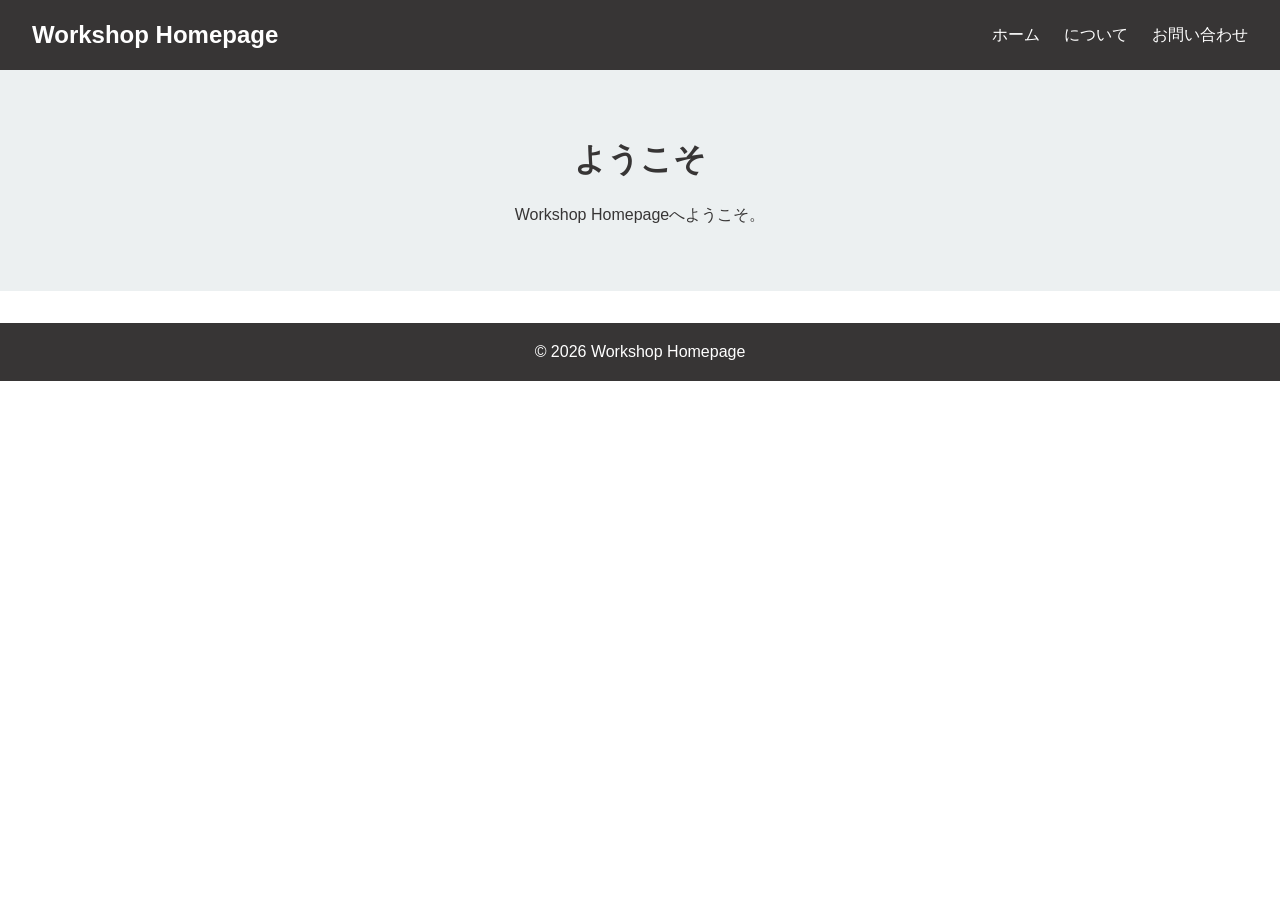
<file: homepage/index.html>
<!DOCTYPE html>
<html lang="ja">
<head>
  <meta charset="UTF-8">
  <meta name="viewport" content="width=device-width, initial-scale=1.0">
  <title>Workshop Homepage</title>
  <link rel="stylesheet" href="css/style.css">
</head>
<body>
  <header class="site-header">
    <h1 class="site-header__logo">Workshop Homepage</h1>
    <nav class="site-nav">
      <ul class="site-nav__list">
        <li class="site-nav__item"><a class="site-nav__link" href="#">ホーム</a></li>
        <li class="site-nav__item"><a class="site-nav__link" href="#">について</a></li>
        <li class="site-nav__item"><a class="site-nav__link" href="#">お問い合わせ</a></li>
      </ul>
    </nav>
  </header>

  <main>
    <section class="hero">
      <h2 class="hero__title">ようこそ</h2>
      <p>Workshop Homepageへようこそ。</p>
    </section>
  </main>

  <footer class="site-footer">
    <p>&copy; 2026 Workshop Homepage</p>
  </footer>

  <script src="js/main.js"></script>
</body>
</html>
</file>
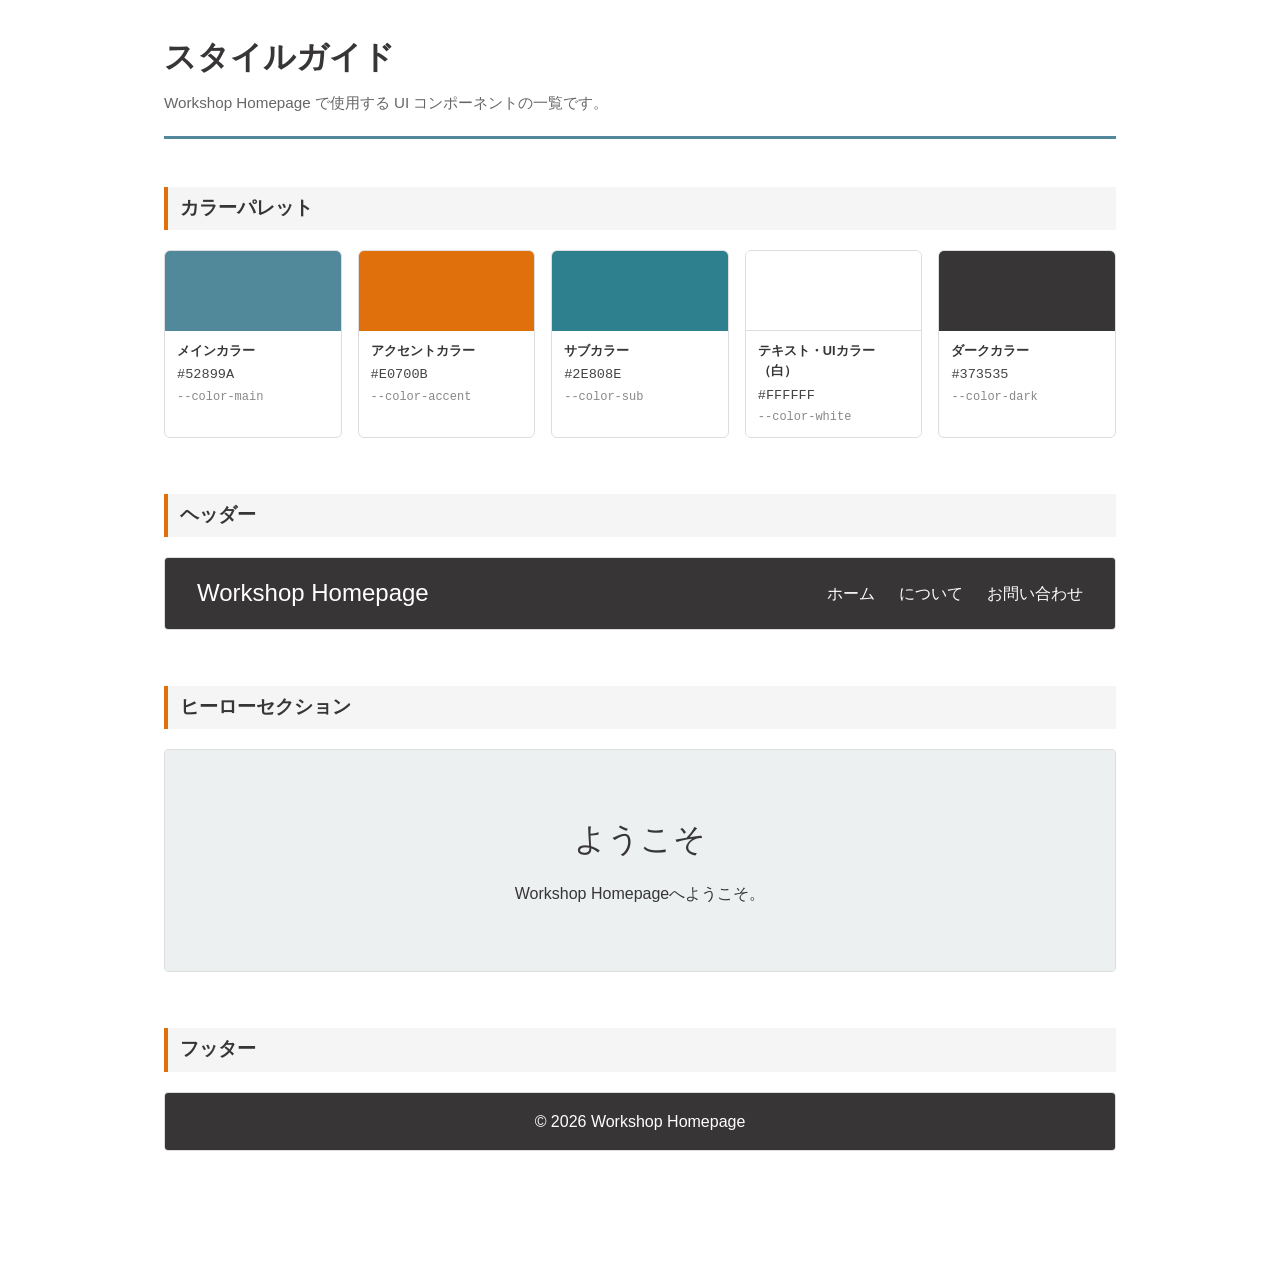
<file: homepage/styleguide.html>
<!DOCTYPE html>
<html lang="ja">
<head>
  <meta charset="UTF-8">
  <meta name="viewport" content="width=device-width, initial-scale=1.0">
  <title>スタイルガイド | Workshop Homepage</title>
  <meta property="og:title" content="スタイルガイド | Workshop Homepage">
  <meta property="og:description" content="Workshop Homepageで使用するUIコンポーネントの一覧です。">
  <meta property="og:type" content="website">
  <link rel="stylesheet" href="css/style.css">
</head>
<body>
  <main class="styleguide">

    <!-- スタイルガイド ページヘッダー -->
    <header class="styleguide__page-header">
      <h1 class="styleguide__page-title">スタイルガイド</h1>
      <p class="styleguide__page-desc">Workshop Homepage で使用する UI コンポーネントの一覧です。</p>
    </header>

    <!-- ==============================
         1. カラーパレット
    ============================== -->
    <section class="styleguide__section" aria-labelledby="sg-color-palette">
      <h2 class="styleguide__section-title" id="sg-color-palette">カラーパレット</h2>

      <div class="color-palette">

        <article class="color-swatch">
          <div class="color-swatch__preview color-swatch__preview--main"
               role="img" aria-label="メインカラー #52899A のプレビュー"></div>
          <div class="color-swatch__info">
            <p class="color-swatch__label">メインカラー</p>
            <p class="color-swatch__code">#52899A</p>
            <p class="color-swatch__var">--color-main</p>
          </div>
        </article>

        <article class="color-swatch">
          <div class="color-swatch__preview color-swatch__preview--accent"
               role="img" aria-label="アクセントカラー #E0700B のプレビュー"></div>
          <div class="color-swatch__info">
            <p class="color-swatch__label">アクセントカラー</p>
            <p class="color-swatch__code">#E0700B</p>
            <p class="color-swatch__var">--color-accent</p>
          </div>
        </article>

        <article class="color-swatch">
          <div class="color-swatch__preview color-swatch__preview--sub"
               role="img" aria-label="サブカラー #2E808E のプレビュー"></div>
          <div class="color-swatch__info">
            <p class="color-swatch__label">サブカラー</p>
            <p class="color-swatch__code">#2E808E</p>
            <p class="color-swatch__var">--color-sub</p>
          </div>
        </article>

        <article class="color-swatch">
          <div class="color-swatch__preview color-swatch__preview--white"
               role="img" aria-label="テキスト・UIカラー（白）#FFFFFF のプレビュー"></div>
          <div class="color-swatch__info">
            <p class="color-swatch__label">テキスト・UIカラー（白）</p>
            <p class="color-swatch__code">#FFFFFF</p>
            <p class="color-swatch__var">--color-white</p>
          </div>
        </article>

        <article class="color-swatch">
          <div class="color-swatch__preview color-swatch__preview--dark"
               role="img" aria-label="ダークカラー #373535 のプレビュー"></div>
          <div class="color-swatch__info">
            <p class="color-swatch__label">ダークカラー</p>
            <p class="color-swatch__code">#373535</p>
            <p class="color-swatch__var">--color-dark</p>
          </div>
        </article>

      </div>
    </section>

    <!-- ==============================
         2. ヘッダー
    ============================== -->
    <section class="styleguide__section" aria-labelledby="sg-header">
      <h2 class="styleguide__section-title" id="sg-header">ヘッダー</h2>

      <div class="styleguide__preview">
        <header class="site-header">
          <p class="site-header__logo" aria-hidden="true">Workshop Homepage</p>
          <nav class="site-nav">
            <ul class="site-nav__list">
              <li class="site-nav__item"><a class="site-nav__link" href="#">ホーム</a></li>
              <li class="site-nav__item"><a class="site-nav__link" href="#">について</a></li>
              <li class="site-nav__item"><a class="site-nav__link" href="#">お問い合わせ</a></li>
            </ul>
          </nav>
        </header>
      </div>
    </section>

    <!-- ==============================
         3. ヒーローセクション
    ============================== -->
    <section class="styleguide__section" aria-labelledby="sg-hero">
      <h2 class="styleguide__section-title" id="sg-hero">ヒーローセクション</h2>

      <div class="styleguide__preview">
        <section class="hero">
          <p class="hero__title" aria-hidden="true">ようこそ</p>
          <p>Workshop Homepageへようこそ。</p>
        </section>
      </div>
    </section>

    <!-- ==============================
         4. フッター
    ============================== -->
    <section class="styleguide__section" aria-labelledby="sg-footer">
      <h2 class="styleguide__section-title" id="sg-footer">フッター</h2>

      <div class="styleguide__preview">
        <footer class="site-footer footer--in-preview">
          <p>&copy; 2026 Workshop Homepage</p>
        </footer>
      </div>
    </section>

  </main>

  <script src="js/main.js" defer></script>
</body>
</html>
</file>
<file: homepage/css/style.css>
/* メインスタイルシート */

/* ===========================
   CSS カスタムプロパティ（カラー変数）
=========================== */
:root {
  --color-main:   #52899A;
  --color-accent: #E0700B;
  --color-sub:    #2E808E;
  --color-white:  #FFFFFF;
  --color-dark:   #373535;

  /* 補助色 */
  --color-gray-light: #f5f5f5;
  --color-gray-mid:   #ddd;
  --color-gray-text:  #666;
  --color-gray-dark:  #444;
  --color-gray-muted: #888;

  /* 背景色 */
  --color-bg-light: #ecf0f1;
}

* {
  margin: 0;
  padding: 0;
  box-sizing: border-box;
}

body {
  font-family: sans-serif;
  color: var(--color-dark);
  line-height: 1.6;
}

/* ヘッダー */
.site-header {
  background-color: var(--color-dark);
  color: var(--color-white);
  padding: 1rem 2rem;
  display: flex;
  align-items: center;
  justify-content: space-between;
}

.site-header__logo {
  font-size: 1.5rem;
}

.site-nav__list {
  list-style: none;
  display: flex;
  gap: 1.5rem;
}

.site-nav__link {
  color: var(--color-white);
  text-decoration: none;
}

.site-nav__link:hover {
  text-decoration: underline;
}

/* ヒーローセクション */
.hero {
  padding: 4rem 2rem;
  text-align: center;
  background-color: var(--color-bg-light);
}

.hero__title {
  font-size: 2rem;
  margin-bottom: 1rem;
}

/* フッター */
.site-footer {
  background-color: var(--color-dark);
  color: var(--color-white);
  text-align: center;
  padding: 1rem;
  margin-top: 2rem;
}


/* ==========================================================================
   スタイルガイド（styleguide.html）
========================================================================== */

/* ---- styleguide ブロック ---- */
.styleguide {
  max-width: 1000px;
  margin: 0 auto;
  padding: 2rem 1.5rem 4rem;
}

/* ---- styleguide__page-header ---- */
.styleguide__page-header {
  border-bottom: 3px solid var(--color-main);
  padding-bottom: 1.25rem;
  margin-bottom: 3rem;
}

.styleguide__page-title {
  font-size: 2rem;
  color: var(--color-dark);
  margin-bottom: 0.5rem;
}

.styleguide__page-desc {
  color: var(--color-gray-text);
  font-size: 0.95rem;
}

/* ---- styleguide__section ---- */
.styleguide__section {
  margin-bottom: 3.5rem;
}

.styleguide__section-title {
  font-size: 1.2rem;
  font-weight: 700;
  color: var(--color-dark);
  padding: 0.4rem 0.75rem;
  border-left: 4px solid var(--color-accent);
  background-color: var(--color-gray-light);
  margin-bottom: 1.25rem;
}

/* ---- styleguide__preview ---- */
/* コンポーネントのプレビュー枠
   内側の footer の margin-top をリセット */
.styleguide__preview {
  border: 1px solid var(--color-gray-mid);
  border-radius: 4px;
  overflow: hidden;
}

.footer--in-preview {
  margin-top: 0;
}


/* ==========================================================================
   カラーパレット（color-palette / color-swatch）
========================================================================== */

/* ---- color-palette ブロック ---- */
.color-palette {
  display: flex;
  flex-wrap: wrap;
  gap: 1rem;
}

/* ---- color-swatch ブロック ---- */
.color-swatch {
  flex: 1 1 160px;
  max-width: 200px;
  border: 1px solid var(--color-gray-mid);
  border-radius: 6px;
  overflow: hidden;
}

/* ---- color-swatch__preview ---- */
.color-swatch__preview {
  height: 80px;
  width: 100%;
}

.color-swatch__preview--main   { background-color: var(--color-main); }
.color-swatch__preview--accent { background-color: var(--color-accent); }
.color-swatch__preview--sub    { background-color: var(--color-sub); }
.color-swatch__preview--white  {
  background-color: var(--color-white);
  border-bottom: 1px solid var(--color-gray-mid);
}
.color-swatch__preview--dark   { background-color: var(--color-dark); }

/* ---- color-swatch__info ---- */
.color-swatch__info {
  padding: 0.6rem 0.75rem;
  background-color: var(--color-white);
}

.color-swatch__label {
  font-size: 0.8rem;
  font-weight: 700;
  color: var(--color-dark);
  margin-bottom: 0.2rem;
}

.color-swatch__code {
  font-size: 0.85rem;
  font-family: monospace;
  color: var(--color-gray-dark);
}

.color-swatch__var {
  font-size: 0.75rem;
  font-family: monospace;
  color: var(--color-gray-muted);
  margin-top: 0.1rem;
}
</file>
